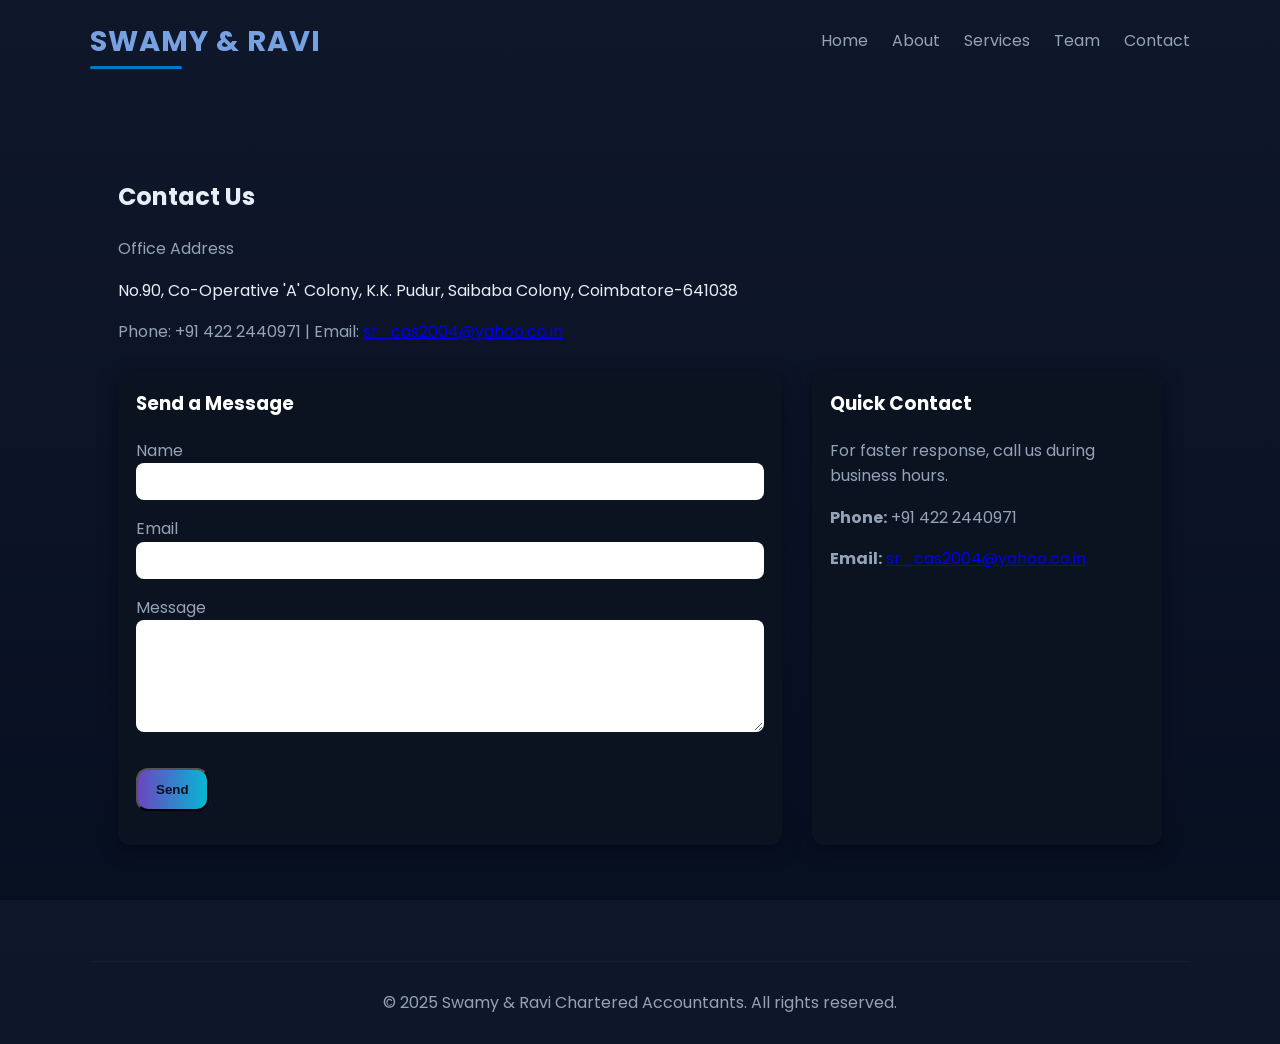
<file: Swamy&Ravi_site/contact.html>
<!doctype html>
<html lang="en">
<head>
  <meta charset="utf-8">
  <meta name="viewport" content="width=device-width,initial-scale=1">
  <title>Contact — Swamy & Ravi</title>
  <link rel="stylesheet" href="css/style.css">
</head>
<body>

<header class="container header">
  <a href="index.html" class="brand">Swamy & Ravi</a>
  <nav class="nav">
    <a href="index.html">Home</a>
    <a href="about.html">About</a>
    <a href="services.html">Services</a>
    <a href="team.html">Team</a>
    <a href="contact.html">Contact</a>
  </nav>
</header>

<main class="container">
  <section class="section">
    <h2>Contact Us</h2>
    <p style="color:var(--muted)">Office Address</p>
    <p>No.90, Co-Operative 'A' Colony, K.K. Pudur, Saibaba Colony, Coimbatore-641038</p>
    <p style="color:var(--muted);margin-top:8px">Phone: +91 422 2440971 | Email: 
      <a href="mailto:sr_cas2004@yahoo.co.in">sr_cas2004@yahoo.co.in</a>
    </p>

    <div class="contact-grid">
      <div class="card">
        <h3>Send a Message</h3>
        <!-- Netlify-enabled form with redirect -->
        <form name="contact" netlify action="/thank-you.html" method="POST">
          <p>
            <label>Name<br/>
              <input type="text" name="name" required 
                     style="width:100%;padding:10px;border-radius:8px;
                            border:1px solid rgba(255,255,255,0.06)"/>
            </label>
          </p>
          <p>
            <label>Email<br/>
              <input type="email" name="email" required 
                     style="width:100%;padding:10px;border-radius:8px;
                            border:1px solid rgba(255,255,255,0.06)"/>
            </label>
          </p>
          <p>
            <label>Message<br/>
              <textarea name="message" rows="6" required
                        style="width:100%;padding:10px;border-radius:8px;
                               border:1px solid rgba(255,255,255,0.06)"></textarea>
            </label>
          </p>
          <p>
            <button class="btn btn-primary" type="submit" style="margin-top:12px">
              Send
            </button>
          </p>
        </form>
      </div>

      <div class="card">
        <h3>Quick Contact</h3>
        <p style="color:var(--muted)">For faster response, call us during business hours.</p>
        <p style="margin-top:12px"><strong>Phone:</strong> +91 422 2440971</p>
        <p><strong>Email:</strong> 
          <a href="mailto:sr_cas2004@yahoo.co.in">sr_cas2004@yahoo.co.in</a>
        </p>
      </div>
    </div>
  </section>
</main>

<footer class="footer container">
  <div>© 2025 Swamy & Ravi Chartered Accountants. All rights reserved.</div>
</footer>

<script src="js/main.js"></script>
</body>
</html>
</file>
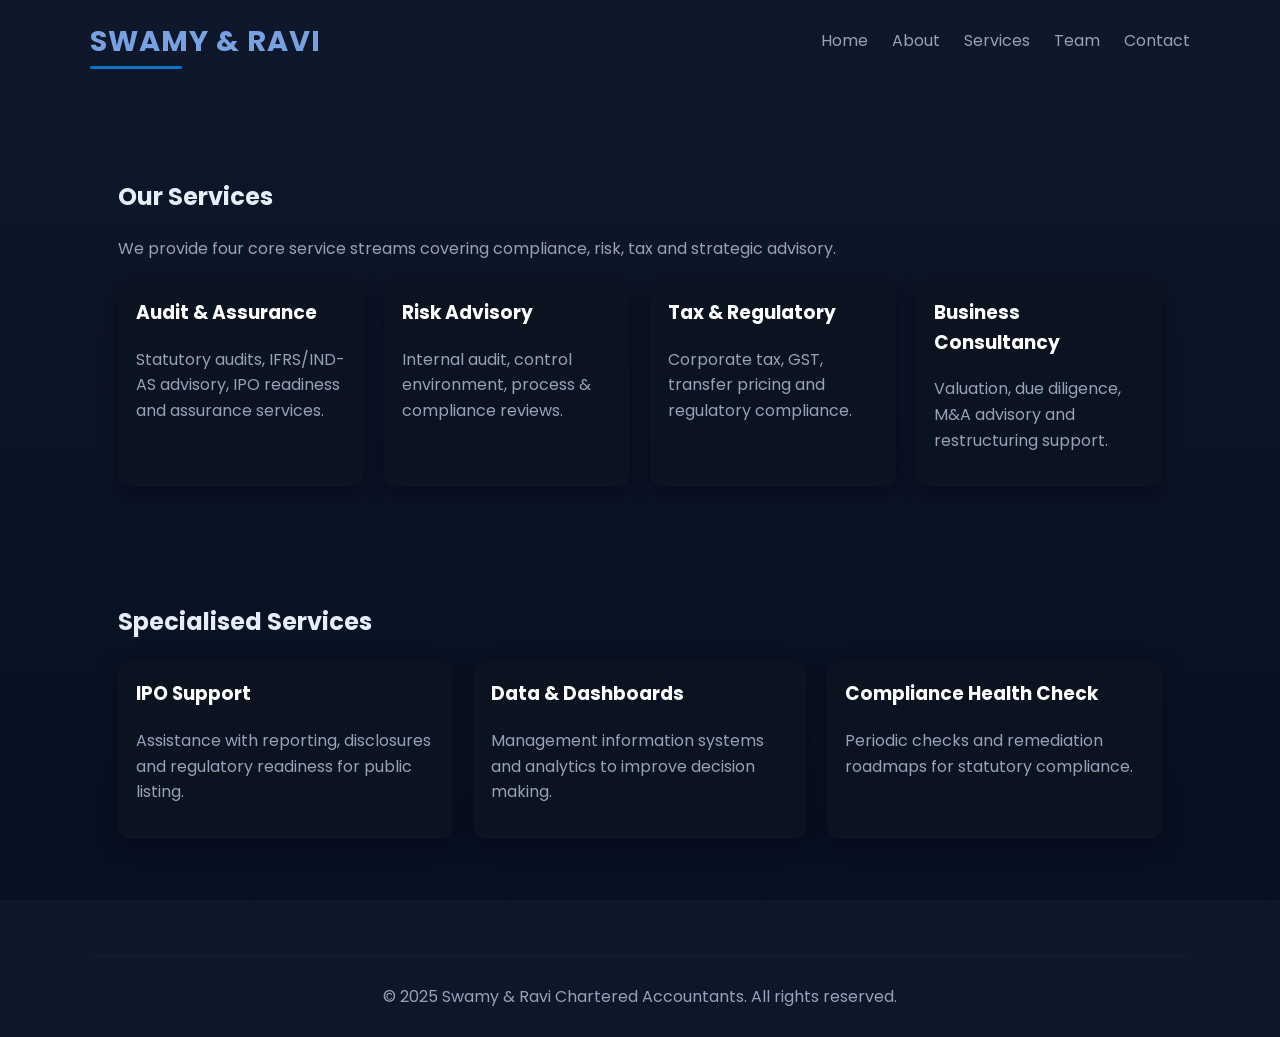
<file: Swamy&Ravi_site/services.html>
<!doctype html>
<html lang="en"><head><meta charset="utf-8"><meta name="viewport" content="width=device-width,initial-scale=1">
  <title>Services — Swamy & Ravi</title>
  <link rel="stylesheet" href="css/style.css"></head>
<body>

<header class="container header">
  <a href="index.html"  class="brand">Swamy & Ravi</a>
  <nav class="nav">
    <a href="index.html">Home</a>
    <a href="about.html">About</a>
    <a href="services.html">Services</a>
    <a href="team.html">Team</a>
    <a href="contact.html">Contact</a>
  </nav>
</header>

<main class="container">
  <section class="section">
    <h2>Our Services</h2>
    <p style="color:var(--muted)">We provide four core service streams covering compliance, risk, tax and strategic advisory.</p>
    <div class="cards" style="margin-top:18px">
      <div class="card"><h3>Audit & Assurance</h3><p class="p-muted">Statutory audits, IFRS/IND-AS advisory, IPO readiness and assurance services.</p></div>
      <div class="card"><h3>Risk Advisory</h3><p class="p-muted">Internal audit, control environment, process & compliance reviews.</p></div>
      <div class="card"><h3>Tax & Regulatory</h3><p class="p-muted">Corporate tax, GST, transfer pricing and regulatory compliance.</p></div>
      <div class="card"><h3>Business Consultancy</h3><p class="p-muted">Valuation, due diligence, M&A advisory and restructuring support.</p></div>
    </div>
  </section>

  <section class="section">
    <h2>Specialised Services</h2>
    <div class="cards" style="margin-top:18px">
      <div class="card"><h3>IPO Support</h3><p class="p-muted">Assistance with reporting, disclosures and regulatory readiness for public listing.</p></div>
      <div class="card"><h3>Data & Dashboards</h3><p class="p-muted">Management information systems and analytics to improve decision making.</p></div>
      <div class="card"><h3>Compliance Health Check</h3><p class="p-muted">Periodic checks and remediation roadmaps for statutory compliance.</p></div>
    </div>
  </section>
</main>

<footer class="footer container">
  <div>© 2025 Swamy & Ravi Chartered Accountants. All rights reserved.</div>
</footer>

<script src="js/main.js"></script>
</body></html>
</file>
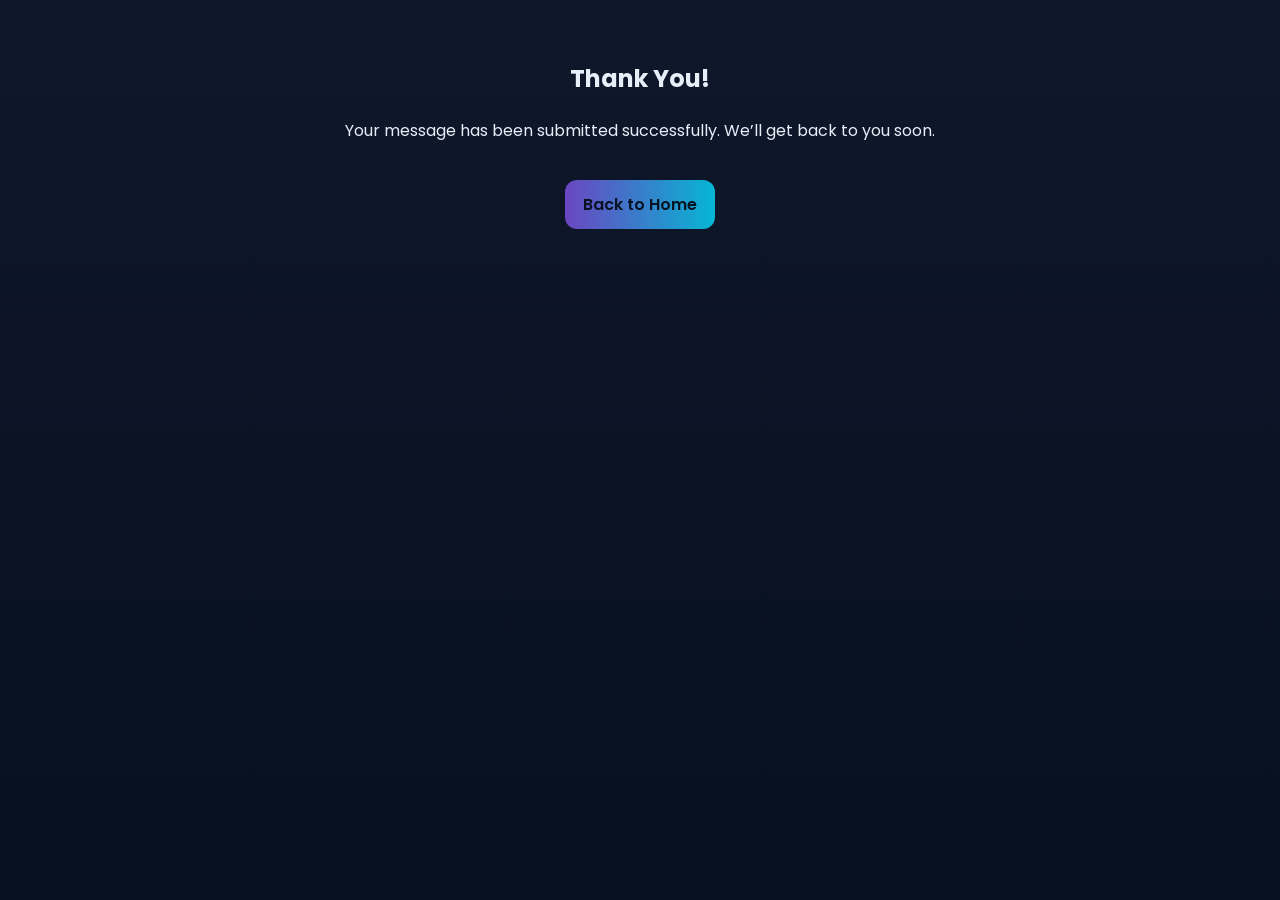
<file: Swamy&Ravi_site/thank-you.html>
<!doctype html>
<html lang="en">
<head>
  <meta charset="utf-8">
  <meta name="viewport" content="width=device-width,initial-scale=1">
  <title>Thank You</title>
  <link rel="stylesheet" href="css/style.css">
</head>
<body>
  <main class="container" style="text-align:center;padding:40px">
    <h2>Thank You!</h2>
    <p>Your message has been submitted successfully. We’ll get back to you soon.</p>
    <a href="index.html" class="btn btn-primary" style="margin-top:20px">Back to Home</a>
  </main>
</body>
</html>
</file>
<file: Swamy&Ravi_site/css/style.css>
@import url('https://fonts.googleapis.com/css2?family=Poppins:wght@300;400;600;700&family=Merriweather:wght@300;700&display=swap');

:root{
  --bg: #0f172a; /* deep navy */
  --card: #0b1220;
  --accent: #6b46c1; /* purple */
  --accent-2: #06b6d4; /* teal */
  --muted: #94a3b8;
  --glass: rgba(255,255,255,0.04);
}

*{box-sizing: border-box}
html,body{
  height:100%;
  margin:0;
  font-family:'Poppins',sans-serif;
  background:linear-gradient(180deg,var(--bg) 0%, #071021 100%);
  color:#e6eef8;
  line-height:1.6
}
.container{max-width:1100px;margin:0 auto;padding:28px}
.header{display:flex;align-items:center;justify-content:space-between;padding:18px 0}
.brand{font-family:'Merriweather',serif;font-weight:700;font-size:1.4rem;color:var(--accent)}
.nav a{color:var(--muted);margin-left:20px;text-decoration:none}
.nav a:hover{color:#fff}

.brand {
  font-family: "Poppins", sans-serif;
  font-size: 1.8rem;
  font-weight: 700;
  color: #77a2e2;
  text-decoration: none;
  letter-spacing: 1px;
  text-transform: uppercase;
  position: relative;
  display: inline-block;
}
.brand::after {
  content: "";
  position: absolute;
  left: 0;
  bottom: -5px;
  width: 40%;
  height: 3px;
  background: #0077cc;
  border-radius: 2px;
  transition: width 0.3s ease;
}
.brand:hover::after {width: 100%;}

/* Hero */
.hero{display:grid;grid-template-columns:1fr 420px;gap:40px;align-items:center;padding:60px 0}
.hero-left h1{font-size:2.6rem;margin:0 0 12px;color:#fff}
.hero-left p{color:var(--muted);max-width:640px}
.hero-cta{margin-top:18px}
.btn{display:inline-block;padding:12px 18px;border-radius:12px;font-weight:600;text-decoration:none}
.btn-primary{background:linear-gradient(90deg,var(--accent),var(--accent-2));color:#061221}
.btn-outline{border:1px solid rgba(255,255,255,0.06);color:var(--muted)}

/* card sections */
.section{padding:48px 0;background:transparent}
.cards{display:grid;grid-template-columns:repeat(auto-fit,minmax(240px,1fr));gap:20px}
.card{background:var(--card);padding:18px;border-radius:12px;box-shadow:0 6px 18px rgba(2,6,23,0.6);transition:transform .18s}
.card:hover{transform:translateY(-6px)}
.card h3{margin-top:0;color:#fff}
.card p{color:var(--muted)}

/* About */
.about-grid{display:grid;grid-template-columns:320px 1fr;gap:28px;align-items:center}
.profile{width:320px;border-radius:14px;overflow:hidden;box-shadow:0 10px 40px rgba(0,0,0,0.6)}
.profile img{width:100%;height:auto;display:block}

/* Team */
.team-grid{display:grid;grid-template-columns:repeat(auto-fit,minmax(220px,1fr));gap:18px}
.team-card{background:var(--glass);padding:16px;border-radius:12px;text-align:center}
.team-card img{width:96px;height:96px;border-radius:50%;object-fit:cover;margin-bottom:10px}

/* Footer */
.footer{border-top:1px solid rgba(255,255,255,0.03);padding:28px 0;margin-top:40px;color:var(--muted);text-align:center}

/* Contact Grid */
.contact-grid {
  display: grid;
  grid-template-columns: 1fr 350px;
  gap: 30px;
  margin-top: 26px;
}

/* responsive */
@media(max-width:900px){
  .hero{grid-template-columns:1fr; padding:40px 0}
  .about-grid{grid-template-columns:1fr}
}

@media(max-width:768px){
  .contact-grid {grid-template-columns: 1fr; gap: 20px;}
  .nav {display: flex;flex-wrap: wrap;gap: 12px;}
  .hero-left h1 {font-size: 2rem;}
  .btn, input, textarea {font-size: 16px;padding: 12px;}
}
</file>
